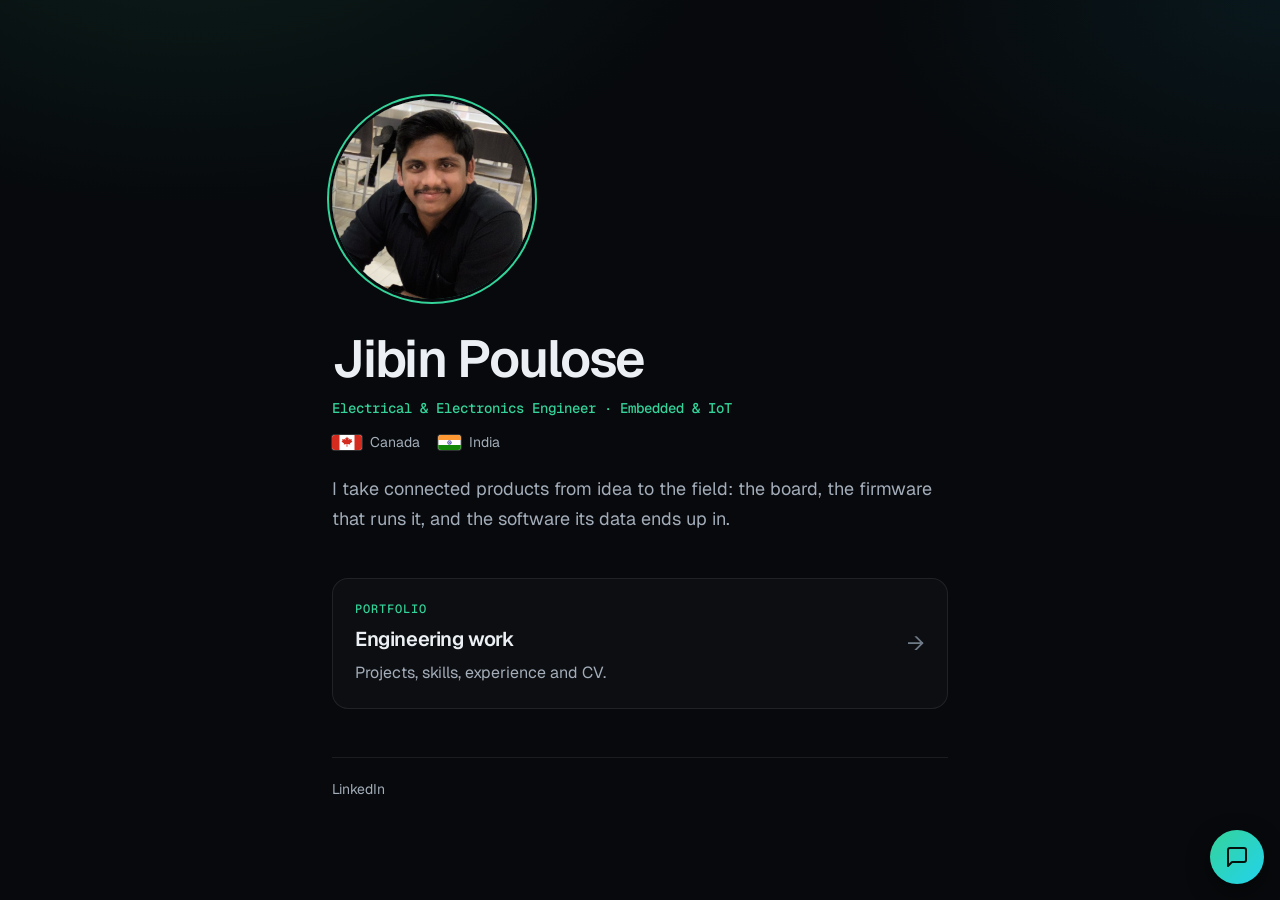
<file: index.html>
<!doctype html>
<html lang="en">
<head>
<meta charset="utf-8">
<meta name="viewport" content="width=device-width, initial-scale=1">
<title>Jibin Poulose</title>
<meta name="description" content="Jibin Poulose, electrical and electronics engineer. Embedded firmware, IoT hardware and software.">
<link rel="canonical" href="https://jibinp.github.io/">
<link rel="icon" href="favicon.svg" type="image/svg+xml">
<link rel="preconnect" href="https://fonts.googleapis.com">
<link rel="preconnect" href="https://fonts.gstatic.com" crossorigin>
<link href="https://fonts.googleapis.com/css2?family=Geist:wght@400;500;600;700&family=Geist+Mono:wght@500&display=swap" rel="stylesheet">
<link rel="stylesheet" href="style.css">
</head>
<body>
<main class="wrap">
  <img class="photo" src="photo.jpg" alt="Jibin Poulose" width="200" height="200">
  <h1>Jibin Poulose</h1>
  <p class="role">Electrical &amp; Electronics Engineer · Embedded &amp; IoT</p>
  <p class="flags">
    <span class="flag">
      <svg viewBox="0 0 40 20" width="30" height="15" role="img" aria-label="Flag of Canada"><rect width="40" height="20" fill="#fff"/><rect width="10" height="20" fill="#d52b1e"/><rect x="30" width="10" height="20" fill="#d52b1e"/><polygon fill="#d52b1e" transform="translate(11.5 1.2) scale(.85)" points="10,1 11.3,3.6 12.8,3 12.2,6.6 14.6,4.4 15.2,5.8 17.8,5.2 17,7.8 18.6,8.6 14.6,12 15.1,13.4 10.6,12.8 10.7,17 9.3,17 9.4,12.8 4.9,13.4 5.4,12 1.4,8.6 3,7.8 2.2,5.2 4.8,5.8 5.4,4.4 7.8,6.6 7.2,3 8.7,3.6"/></svg>
      Canada
    </span>
    <span class="flag">
      <svg viewBox="0 0 30 20" width="23" height="15" role="img" aria-label="Flag of India"><rect width="30" height="20" fill="#fff"/><rect width="30" height="6.67" fill="#ff9933"/><rect y="13.33" width="30" height="6.67" fill="#138808"/><circle cx="15" cy="10" r="2.6" fill="none" stroke="#000080" stroke-width=".5"/><circle cx="15" cy="10" r="1.3" fill="none" stroke="#000080" stroke-width="2.6" stroke-dasharray=".2 .34"/><circle cx="15" cy="10" r=".5" fill="#000080"/></svg>
      India
    </span>
  </p>
  <p class="lead">I take connected products from idea to the field: the board, the firmware that runs it, and the software its data ends up in.</p>

  <nav class="links" aria-label="Sections">
    <a class="card" href="/portfolio/">
      <span class="card__tag">Portfolio</span>
      <span class="card__title">Engineering work</span>
      <span class="card__text">Projects, skills, experience and CV.</span>
      <span class="card__go" aria-hidden="true">→</span>
    </a>
  </nav>

  <footer class="foot">
    <a href="https://www.linkedin.com/in/jibinpoulose/" rel="noopener">LinkedIn</a>
  </footer>
</main>
<!-- Leave-a-message button. Put the Web3Forms access key in data-key; empty = hidden. -->
<script src="message.js" data-key="5dd3eb15-12bd-4d4c-b577-b092ed6fab65" data-site="Home" defer></script>
</body>
</html>
</file>
<file: style.css>
:root {
  --bg: #07090c;
  --surface: rgba(255, 255, 255, 0.025);
  --surface-2: rgba(255, 255, 255, 0.05);
  --border: rgba(255, 255, 255, 0.08);
  --border-strong: rgba(255, 255, 255, 0.16);
  --text: #ecf0f4;
  --text-2: #a3adb9;
  --text-3: #6f7a87;
  --accent: #34d399;
  --accent-2: #22d3ee;
  --font: "Geist", "Inter", system-ui, -apple-system, "Segoe UI", sans-serif;
  --mono: "Geist Mono", ui-monospace, Consolas, monospace;
  color-scheme: dark;
}
*, *::before, *::after { box-sizing: border-box; }
html, body { margin: 0; }
body {
  min-height: 100vh;
  background:
    radial-gradient(900px 500px at 15% -10%, rgba(52, 211, 153, .10), transparent 60%),
    radial-gradient(700px 400px at 100% 0%, rgba(34, 211, 238, .07), transparent 60%),
    var(--bg);
  color: var(--text);
  font: 400 16px/1.65 var(--font);
  -webkit-font-smoothing: antialiased;
  display: grid;
  grid-template-columns: minmax(0, 1fr);
  place-items: center;
}
a { color: inherit; text-decoration: none; }
.wrap { width: 100%; max-width: 680px; padding: 64px 16px; }
@media (min-width: 768px) { .wrap { padding: 96px 32px; } }

.mark {
  width: 56px; height: 56px; border-radius: 14px;
  display: grid; place-items: center;
  background: linear-gradient(135deg, var(--accent), var(--accent-2));
  color: #04130d; font: 700 20px var(--mono);
  margin-bottom: 28px;
}
.photo {
  display: block; width: 170px; height: 170px; border-radius: 50%; object-fit: cover;
  margin-bottom: 32px;
  box-shadow: 0 0 0 3px var(--bg), 0 0 0 5px var(--accent);
}
@media (min-width: 768px) { .photo { width: 200px; height: 200px; } }
h1 { margin: 0; font-size: clamp(36px, 7vw, 52px); font-weight: 600; letter-spacing: -0.03em; line-height: 1.08; }
.role { margin: 12px 0 0; font: 500 14px var(--mono); color: var(--accent); }
.flags { display: flex; flex-wrap: wrap; gap: 8px 18px; margin: 14px 0 0; font-size: 14px; color: var(--text-2); }
.flag { display: inline-flex; align-items: center; gap: 8px; }
.flag svg { border-radius: 3px; box-shadow: 0 0 0 1px var(--border-strong); }
.lead { margin: 20px 0 0; font-size: 18px; color: var(--text-2); max-width: 56ch; }

.links { display: grid; gap: 14px; margin-top: 44px; }
.card {
  position: relative; display: block;
  padding: 22px 56px 22px 22px;
  border: 1px solid var(--border); border-radius: 16px;
  background: var(--surface);
  transition: border-color .2s, background .2s, transform .2s;
}
.card:hover, .card:focus-visible { border-color: var(--border-strong); background: var(--surface-2); transform: translateY(-2px); }
.card:focus-visible { outline: 2px solid var(--accent); outline-offset: 3px; }
.card__tag { display: block; font: 500 12px var(--mono); color: var(--accent); text-transform: uppercase; letter-spacing: .08em; }
.card__title { display: block; margin-top: 6px; font-size: 20px; font-weight: 600; letter-spacing: -0.02em; }
.card__text { display: block; margin-top: 4px; color: var(--text-2); }
.card__go { position: absolute; right: 22px; top: 50%; transform: translateY(-50%); font-size: 22px; color: var(--text-3); transition: color .2s, right .2s; }
.card:hover .card__go { color: var(--accent); right: 18px; }

.foot { margin-top: 48px; padding-top: 20px; border-top: 1px solid var(--border); font-size: 14px; color: var(--text-3); }
.foot a { color: var(--text-2); }
.foot a:hover { color: var(--accent); }
</file>
